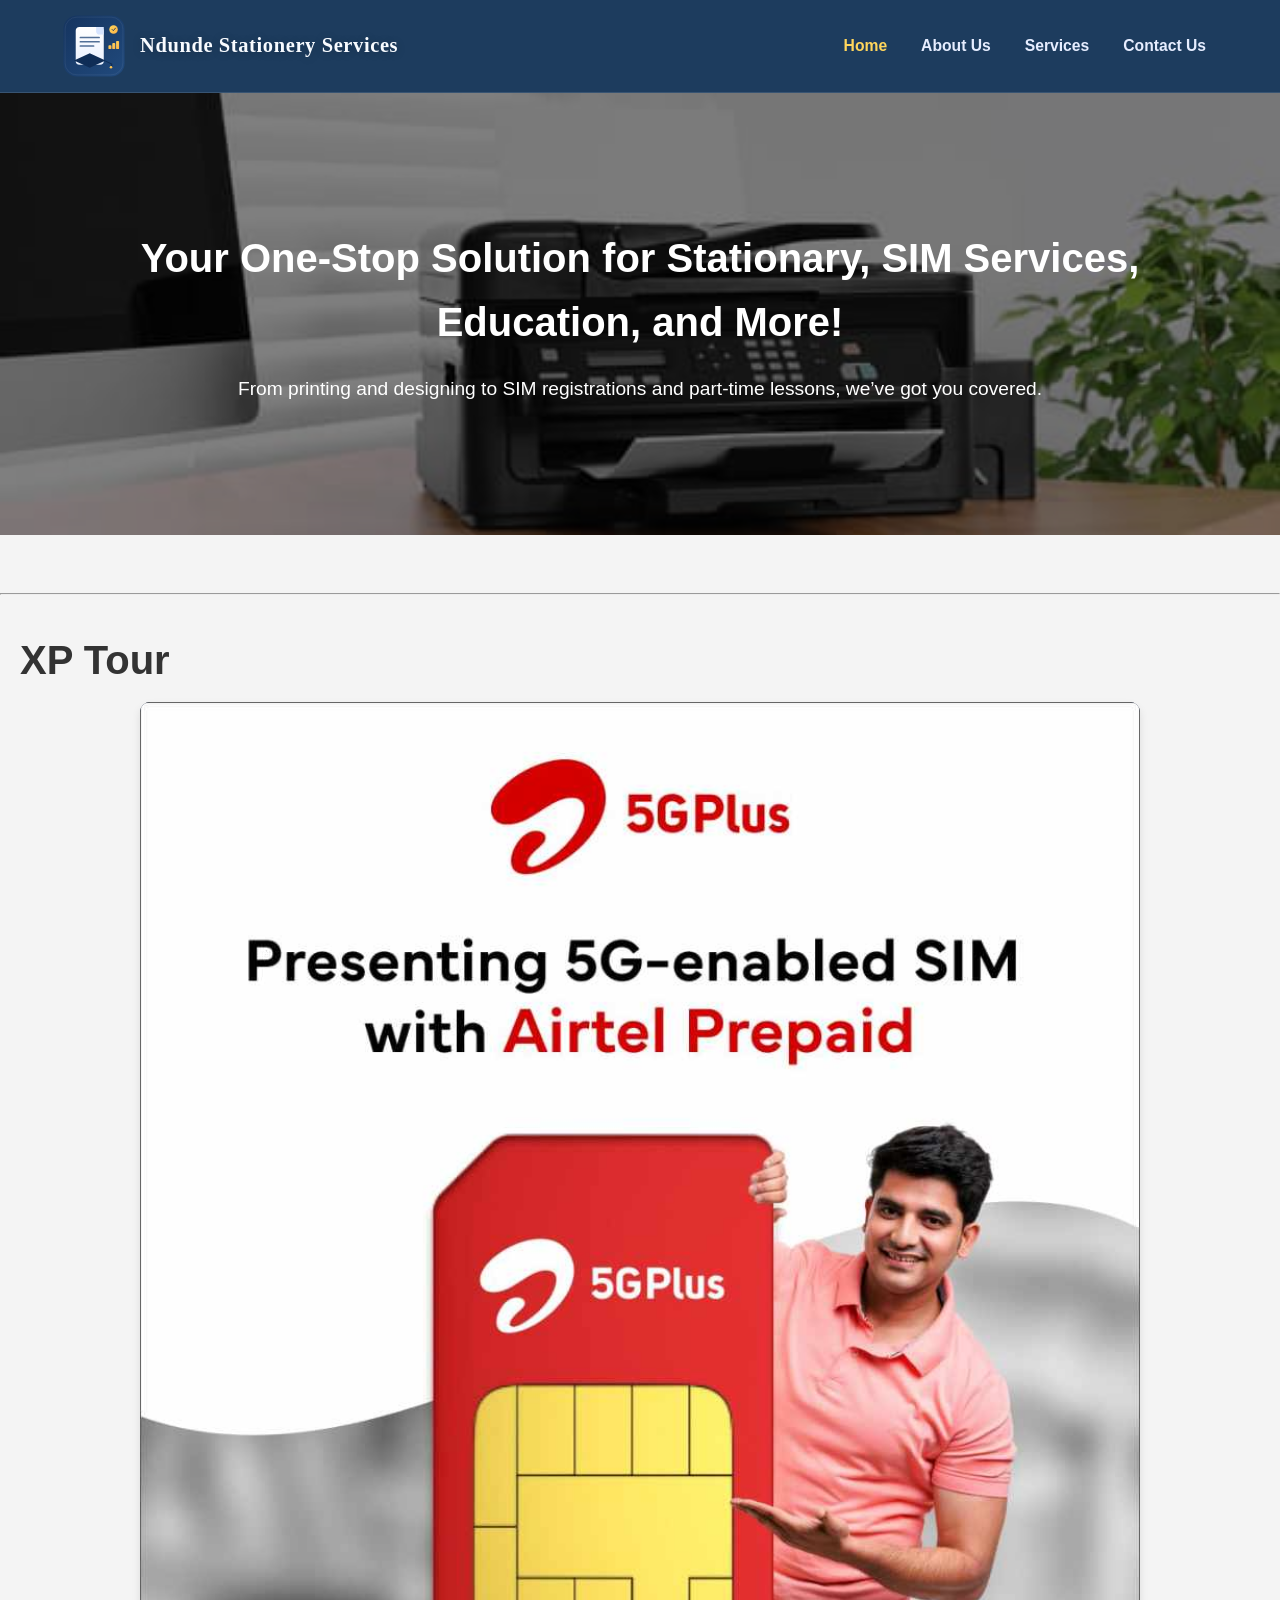
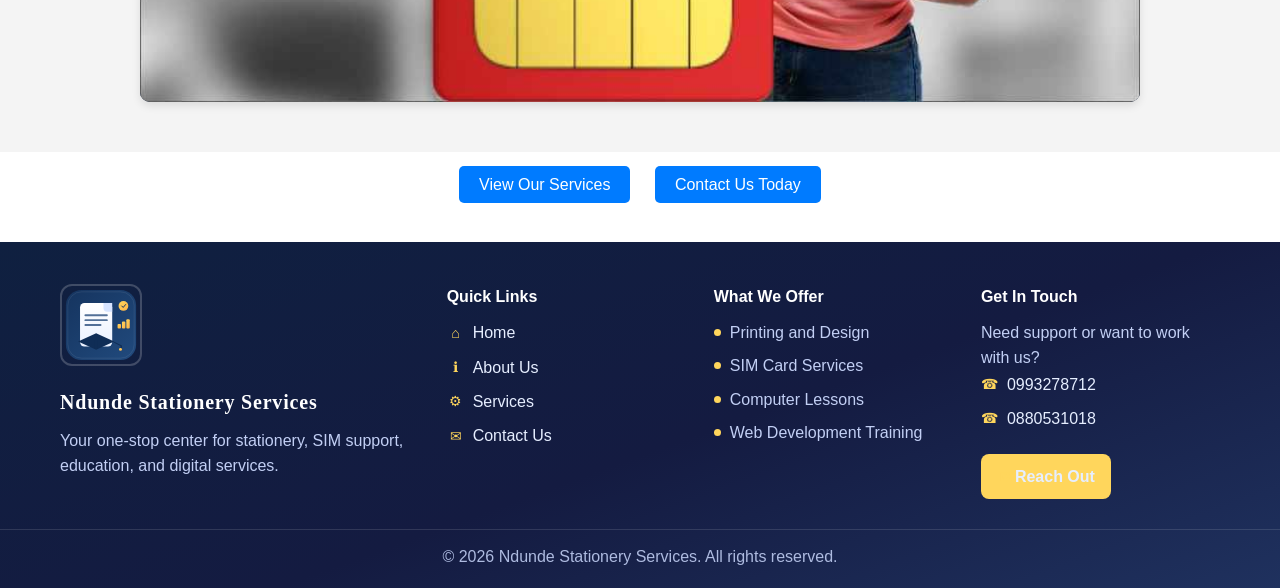
<file: index.html>
<!DOCTYPE html>
<html lang="en">

<head>
  <meta charset="UTF-8">
  <meta name="viewport" content="width=device-width, initial-scale=1.0">
  <meta http-equiv="Content-Security-Policy" content="default-src 'self'; img-src 'self' data: https:; style-src 'self' 'unsafe-inline' https://fonts.googleapis.com; font-src 'self' data: https://fonts.gstatic.com; script-src 'self'; connect-src 'self' https://formsubmit.co; form-action https://formsubmit.co; base-uri 'self'; object-src 'none'; upgrade-insecure-requests">
  <meta name="referrer" content="strict-origin-when-cross-origin">
  <meta http-equiv="Permissions-Policy" content="geolocation=(), camera=(), microphone=()">
  <title>Home - Ndunde Stationery Services</title>
  <link rel="stylesheet" href="styles/style.css">
</head>

<body>
  <header>
    <div class="header-inner">
      <a href="index.html" class="brand">
        <img src="images/jupecik-logo.svg" alt="Ndunde Stationery Services logo" class="jupecik">
        <span class="brand-name">Ndunde Stationery Services</span>
      </a>
      <button class="nav-toggle" type="button" aria-expanded="false" aria-controls="site-nav" aria-label="Toggle navigation">
        <span></span>
        <span></span>
        <span></span>
      </button>
      <nav class="site-nav" id="site-nav">
        <ul>
          <li><a href="index.html" class="active">Home</a></li>
          <li><a href="about.html">About Us</a></li>
          <li><a href="services.html">Services</a></li>
          <li><a href="contact.html">Contact Us</a></li>
        </ul>
      </nav>
    </div>
  </header>

  <section class="hero">
    <div class="container" style="display: block; width: 90%;">
      <h2>Your One-Stop Solution for Stationary, SIM Services, Education, and More!</h2>
      <p>From printing and designing to SIM registrations and part-time lessons, we’ve got you covered.</p>

    </div>
  </section>

  <section class="image-slider">
    <hr>
    <h2>XP Tour</h2>
    <div class="slider-container">
      <div class="slider">
        <img src="images/airtelsim.jpg" alt="Image 1 Description" class="slide active">
        <img src="images/class.jpg" alt="Image 2 Description" class="slide">
        <img src="images/printer.jpg" alt="Image 3 Description" class="slide">
        <img src="images/webdev.jpg" alt="Image 4 Description" class="slide">
        <img src="images/branch.jpg" alt="Image 5 Description" class="slide">
        <img src="images/security.jpg" alt="Image 6 Description" class="slide">
        <!-- Add more images as needed -->
      </div>
    </div>
  </section>
  <section class="calltoAction">
    <div class="come">
      <a href="services.html" class="btn">View Our Services</a>
      <a href="contact.html" class="btn">Contact Us Today</a>
    </div>
  </section>

  <footer class="site-footer">
    <div class="footer-shell">
      <div class="footer-brand">
        <img src="images/jupecik-logo.svg" alt="Ndunde Stationery Services logo" class="footer-logo">
        <h3>Ndunde Stationery Services</h3>
        <p>Your one-stop center for stationery, SIM support, education, and digital services.</p>
      </div>

      <div class="footer-column footer-links">
        <h4>Quick Links</h4>
        <ul>
          <li><a href="index.html"><span class="footer-item-icon" aria-hidden="true">&#8962;</span>Home</a></li>
          <li><a href="about.html"><span class="footer-item-icon" aria-hidden="true">&#8505;</span>About Us</a></li>
          <li><a href="services.html"><span class="footer-item-icon" aria-hidden="true">&#9881;</span>Services</a></li>
          <li><a href="contact.html"><span class="footer-item-icon" aria-hidden="true">&#9993;</span>Contact Us</a></li>
        </ul>
      </div>

      <div class="footer-column footer-services">
        <h4>What We Offer</h4>
        <ul>
          <li>Printing and Design</li>
          <li>SIM Card Services</li>
          <li>Computer Lessons</li>
          <li>Web Development Training</li>
        </ul>
      </div>

      <div class="footer-column footer-contact">
        <h4>Get In Touch</h4>
        <p>Need support or want to work with us?</p>
        <ul class="footer-contact-list">
          <li><a href="tel:0993278712"><span class="footer-item-icon" aria-hidden="true">&#9742;</span>0993278712</a></li>
          <li><a href="tel:0880531018"><span class="footer-item-icon" aria-hidden="true">&#9742;</span>0880531018</a></li>
        </ul>
        <a href="contact.html" class="footer-cta"><span class="footer-item-icon" aria-hidden="true">&#9993;</span>Reach Out</a>
      </div>
    </div>

    <div class="footer-bottom">
      <p>&copy; 2026 Ndunde Stationery Services. All rights reserved.</p>
    </div>
  </footer>
  <script src="nav.js"></script>
  <script src="script.js"></script>
</body>

</html>
</file>
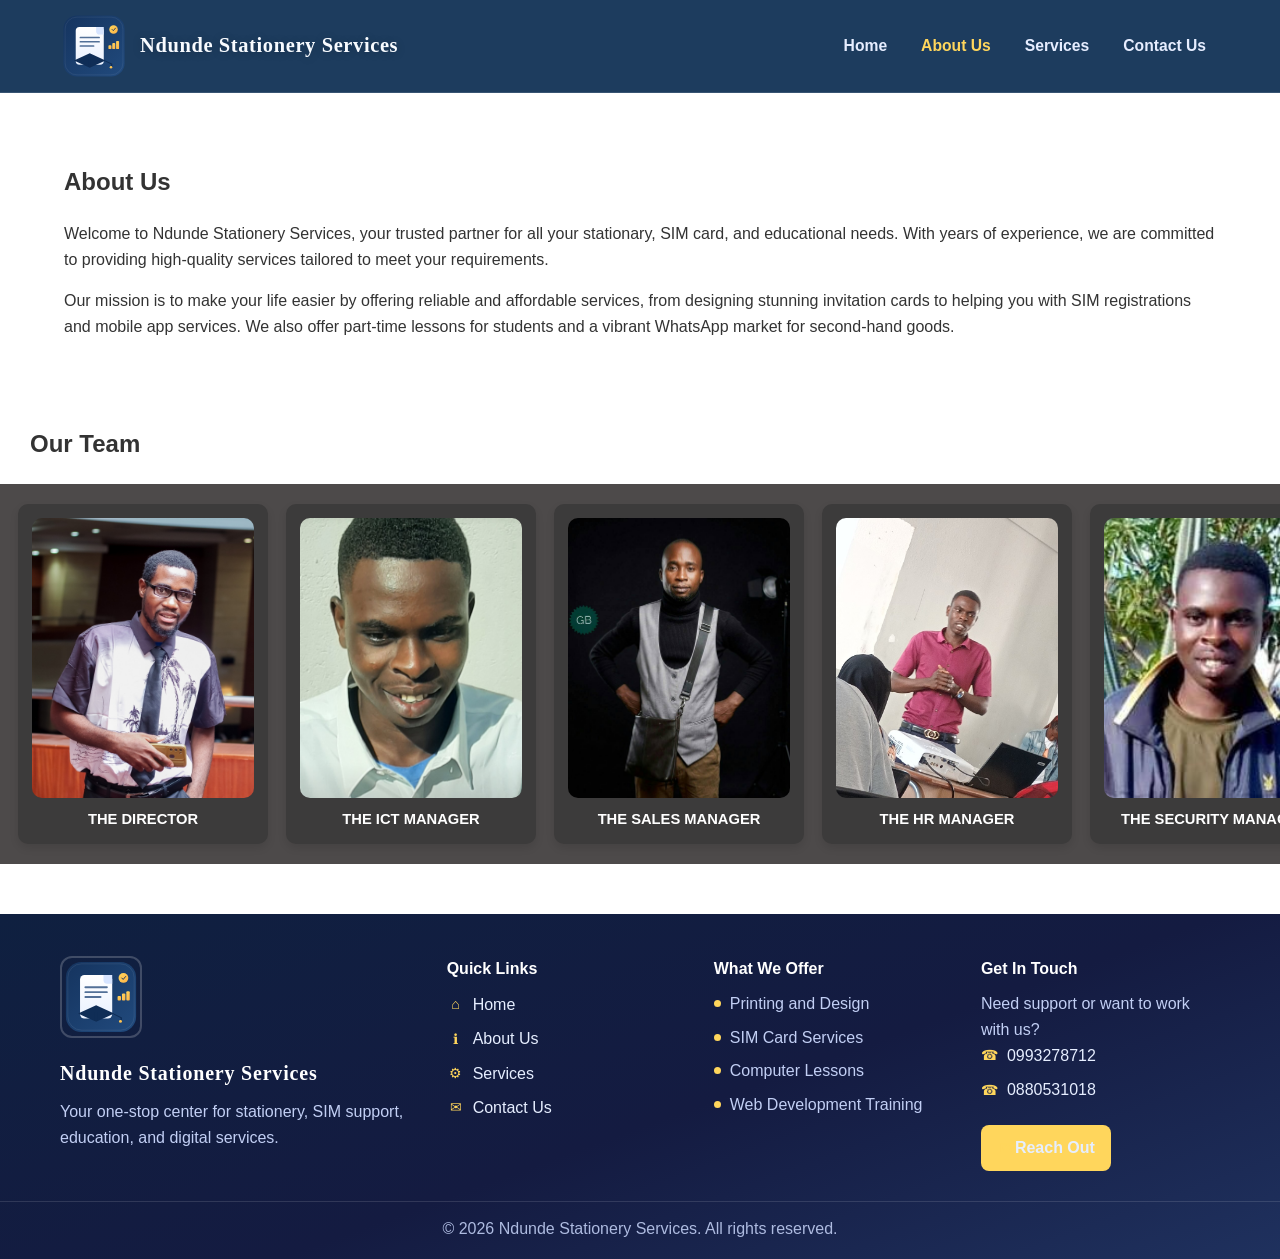
<file: about.html>
<!DOCTYPE html>
<html lang="en">

<head>
  <meta charset="UTF-8">
  <meta name="viewport" content="width=device-width, initial-scale=1.0">
  <meta http-equiv="Content-Security-Policy" content="default-src 'self'; img-src 'self' data: https:; style-src 'self' 'unsafe-inline' https://fonts.googleapis.com; font-src 'self' data: https://fonts.gstatic.com; script-src 'self'; connect-src 'self' https://formsubmit.co; form-action https://formsubmit.co; base-uri 'self'; object-src 'none'; upgrade-insecure-requests">
  <meta name="referrer" content="strict-origin-when-cross-origin">
  <meta http-equiv="Permissions-Policy" content="geolocation=(), camera=(), microphone=()">
  <title>About Us - Ndunde Stationery Services</title>
  <link rel="stylesheet" href="styles/style.css">
</head>

<body>
  <header>
    <div class="header-inner">
      <a href="index.html" class="brand">
        <img src="images/jupecik-logo.svg" alt="Ndunde Stationery Services logo" class="jupecik">
        <span class="brand-name">Ndunde Stationery Services</span>
      </a>
      <button class="nav-toggle" type="button" aria-expanded="false" aria-controls="site-nav" aria-label="Toggle navigation">
        <span></span>
        <span></span>
        <span></span>
      </button>
      <nav class="site-nav" id="site-nav">
        <ul>
          <li><a href="index.html">Home</a></li>
          <li><a href="about.html" class="active">About Us</a></li>
          <li><a href="services.html">Services</a></li>
          <li><a href="contact.html">Contact Us</a></li>
        </ul>
      </nav>
    </div>
  </header>

  <section class="about">
    <div class="container1">
      <h2>About Us</h2>
      <p>Welcome to Ndunde Stationery Services, your trusted partner for all your stationary, SIM card, and educational needs. With years
        of experience, we are committed to providing high-quality services tailored to meet your requirements.</p>
      <p>Our mission is to make your life easier by offering reliable and affordable services, from designing stunning
        invitation cards to helping you with SIM registrations and mobile app services. We also offer part-time lessons
        for students and a vibrant WhatsApp market for second-hand goods.</p>
    </div>
  </section>

  <h2 id="header">Our Team</h2>
  <div class="management">
    <div class="card-slider">
      <div class="management-container">
        <img src="images/Matick.jpeg" alt="The manager">
        <label>THE DIRECTOR</label>
      </div>
      <div class="management-container">
        <img src="images/founder.png" alt="The manager">
        <label>THE ICT MANAGER</label>
      </div>
      <div class="management-container">
        <img src="images/steve.jpg" alt="The manager">
        <label>THE SALES MANAGER</label>
      </div>
      <div class="management-container">
        <img src="images/ICT manager.jpg" alt="The manager">
        <label>THE HR MANAGER</label>
      </div>
      <div class="management-container">
        <img src="images/pec.jpg" alt="The manager">
        <label>THE SECURITY MANAGER</label>
      </div>
    </div>
  </div>
  </section>

  <footer class="site-footer">
    <div class="footer-shell">
      <div class="footer-brand">
        <img src="images/jupecik-logo.svg" alt="Ndunde Stationery Services logo" class="footer-logo">
        <h3>Ndunde Stationery Services</h3>
        <p>Your one-stop center for stationery, SIM support, education, and digital services.</p>
      </div>

      <div class="footer-column footer-links">
        <h4>Quick Links</h4>
        <ul>
          <li><a href="index.html"><span class="footer-item-icon" aria-hidden="true">&#8962;</span>Home</a></li>
          <li><a href="about.html"><span class="footer-item-icon" aria-hidden="true">&#8505;</span>About Us</a></li>
          <li><a href="services.html"><span class="footer-item-icon" aria-hidden="true">&#9881;</span>Services</a></li>
          <li><a href="contact.html"><span class="footer-item-icon" aria-hidden="true">&#9993;</span>Contact Us</a></li>
        </ul>
      </div>

      <div class="footer-column footer-services">
        <h4>What We Offer</h4>
        <ul>
          <li>Printing and Design</li>
          <li>SIM Card Services</li>
          <li>Computer Lessons</li>
          <li>Web Development Training</li>
        </ul>
      </div>

      <div class="footer-column footer-contact">
        <h4>Get In Touch</h4>
        <p>Need support or want to work with us?</p>
        <ul class="footer-contact-list">
          <li><a href="tel:0993278712"><span class="footer-item-icon" aria-hidden="true">&#9742;</span>0993278712</a></li>
          <li><a href="tel:0880531018"><span class="footer-item-icon" aria-hidden="true">&#9742;</span>0880531018</a></li>
        </ul>
        <a href="contact.html" class="footer-cta"><span class="footer-item-icon" aria-hidden="true">&#9993;</span>Reach Out</a>
      </div>
    </div>

    <div class="footer-bottom">
      <p>&copy; 2026 Ndunde Stationery Services. All rights reserved.</p>
    </div>
  </footer>
  <script src="nav.js"></script>
  <script src="about.js"></script>
</body>

</html>
</file>
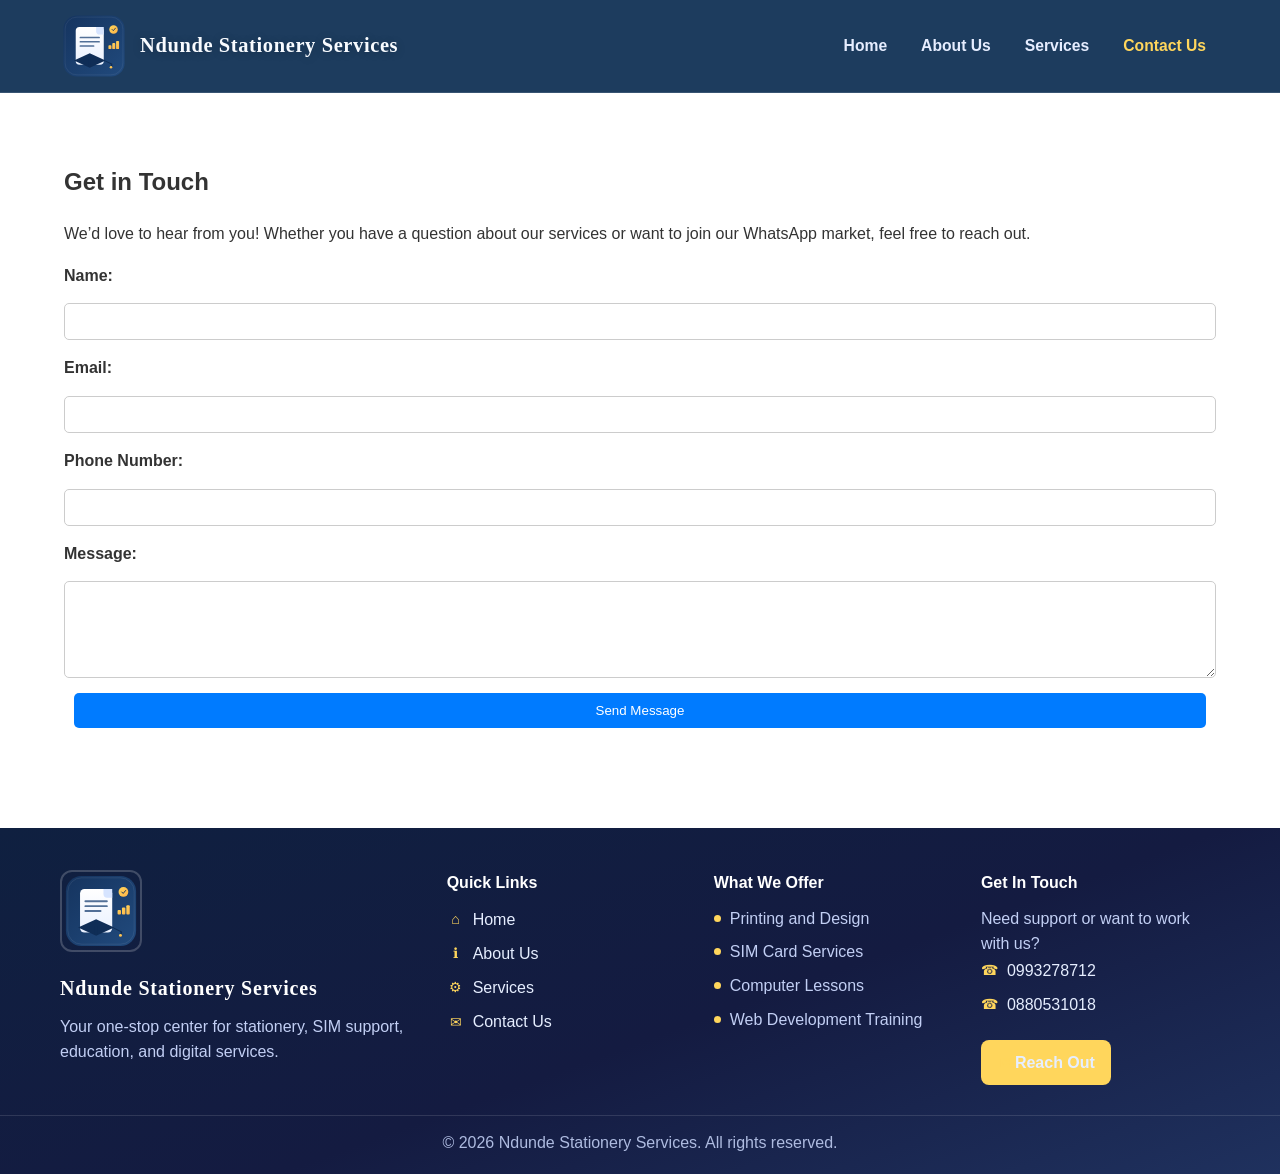
<file: contact.html>
<!DOCTYPE html>
<html lang="en">
<head>
  <meta charset="UTF-8">
  <meta name="viewport" content="width=device-width, initial-scale=1.0">
  <meta http-equiv="Content-Security-Policy" content="default-src 'self'; img-src 'self' data: https:; style-src 'self' 'unsafe-inline' https://fonts.googleapis.com; font-src 'self' data: https://fonts.gstatic.com; script-src 'self'; connect-src 'self' https://formsubmit.co; form-action https://formsubmit.co; base-uri 'self'; object-src 'none'; upgrade-insecure-requests">
  <meta name="referrer" content="strict-origin-when-cross-origin">
  <meta http-equiv="Permissions-Policy" content="geolocation=(), camera=(), microphone=()">
  <title>Contact Us - Ndunde Stationery Services</title>
  <link rel="stylesheet" href="styles/style.css">
</head>
<body>
  <header>
    <div class="header-inner">
      <a href="index.html" class="brand">
        <img src="images/jupecik-logo.svg" alt="Ndunde Stationery Services logo" class="jupecik">
        <span class="brand-name">Ndunde Stationery Services</span>
      </a>
      <button class="nav-toggle" type="button" aria-expanded="false" aria-controls="site-nav" aria-label="Toggle navigation">
        <span></span>
        <span></span>
        <span></span>
      </button>
      <nav class="site-nav" id="site-nav">
        <ul>
          <li><a href="index.html">Home</a></li>
          <li><a href="about.html">About Us</a></li>
          <li><a href="services.html">Services</a></li>
          <li><a href="contact.html" class="active">Contact Us</a></li>
        </ul>
      </nav>
    </div>
  </header>

  <section class="contact">
    <div class="container1">
      <h2>Get in Touch</h2>
      <p>We’d love to hear from you! Whether you have a question about our services or want to join our WhatsApp market, feel free to reach out.</p>
      <form id="contact-form" action="https://formsubmit.co/juliuspex5@gmail.com" method="post">
        <input type="hidden" name="_subject" value="New Contact Message - Ndunde Stationery Services">
        <input type="hidden" name="_captcha" value="false">
        <input type="hidden" name="_template" value="table">
        <input type="hidden" name="_next" value="https://jupe156.github.io/Ndunde-stationery-services/thank-you.html">
        <input type="text" name="_honey" style="display:none">
        <label for="name">Name:</label>
        <input type="text" id="name" name="name" autocomplete="name" minlength="2" maxlength="60" required>
        <label for="email">Email:</label>
        <input type="email" id="email" name="email" autocomplete="email" maxlength="120" required>
        <label for="phone">Phone Number:</label>
        <input type="tel" id="phone" name="phone" autocomplete="tel" pattern="[0-9+\-\s]{8,20}" maxlength="20" required>
        <label for="message">Message:</label>
        <textarea id="message" name="message" rows="5" minlength="10" maxlength="1200" required></textarea>
        <button type="submit" class="btn">Send Message</button>
      </form>
    </div>
  </section>

  <footer class="site-footer">
    <div class="footer-shell">
      <div class="footer-brand">
        <img src="images/jupecik-logo.svg" alt="Ndunde Stationery Services logo" class="footer-logo">
        <h3>Ndunde Stationery Services</h3>
        <p>Your one-stop center for stationery, SIM support, education, and digital services.</p>
      </div>

      <div class="footer-column footer-links">
        <h4>Quick Links</h4>
        <ul>
          <li><a href="index.html"><span class="footer-item-icon" aria-hidden="true">&#8962;</span>Home</a></li>
          <li><a href="about.html"><span class="footer-item-icon" aria-hidden="true">&#8505;</span>About Us</a></li>
          <li><a href="services.html"><span class="footer-item-icon" aria-hidden="true">&#9881;</span>Services</a></li>
          <li><a href="contact.html"><span class="footer-item-icon" aria-hidden="true">&#9993;</span>Contact Us</a></li>
        </ul>
      </div>

      <div class="footer-column footer-services">
        <h4>What We Offer</h4>
        <ul>
          <li>Printing and Design</li>
          <li>SIM Card Services</li>
          <li>Computer Lessons</li>
          <li>Web Development Training</li>
        </ul>
      </div>

      <div class="footer-column footer-contact">
        <h4>Get In Touch</h4>
        <p>Need support or want to work with us?</p>
        <ul class="footer-contact-list">
          <li><a href="tel:0993278712"><span class="footer-item-icon" aria-hidden="true">&#9742;</span>0993278712</a></li>
          <li><a href="tel:0880531018"><span class="footer-item-icon" aria-hidden="true">&#9742;</span>0880531018</a></li>
        </ul>
        <a href="contact.html" class="footer-cta"><span class="footer-item-icon" aria-hidden="true">&#9993;</span>Reach Out</a>
      </div>
    </div>

    <div class="footer-bottom">
      <p>&copy; 2026 Ndunde Stationery Services. All rights reserved.</p>
    </div>
  </footer>
  <script src="nav.js"></script>
  <script src="contact.js"></script>
</body>
</html>
</file>
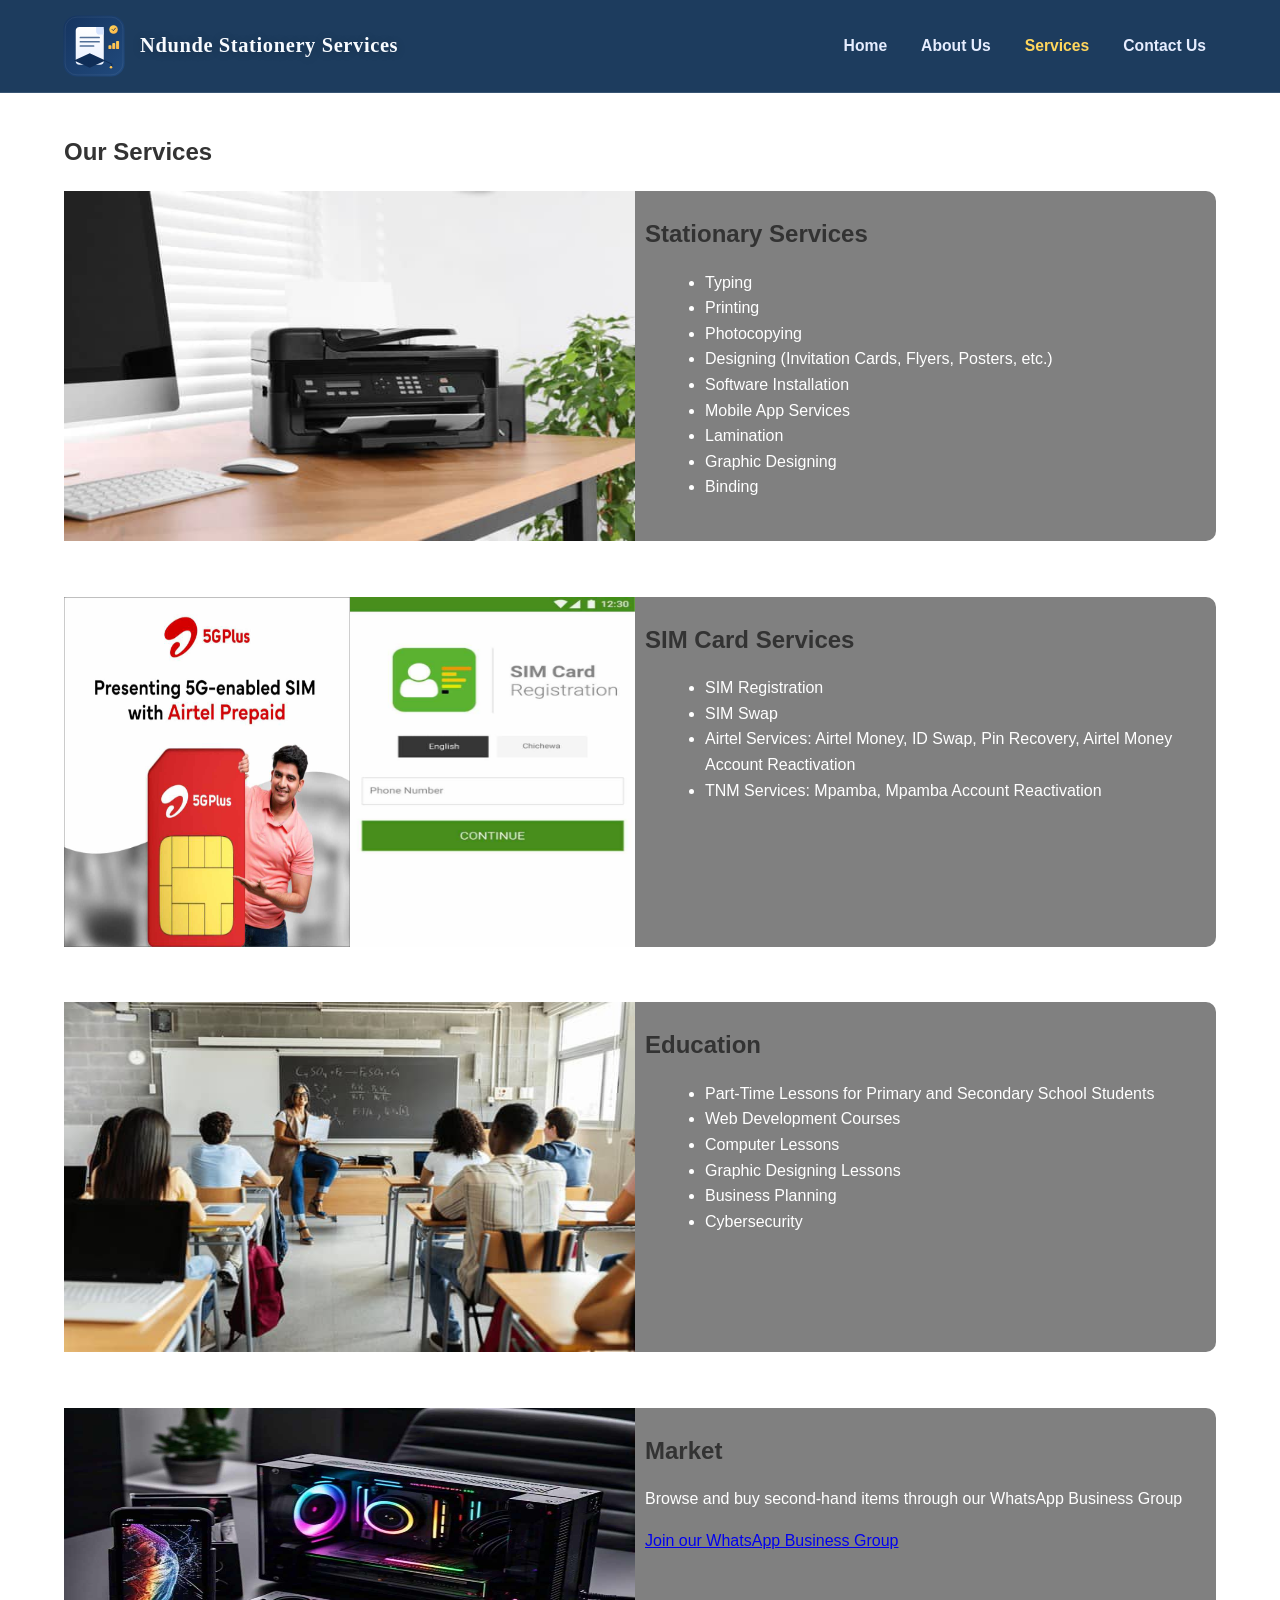
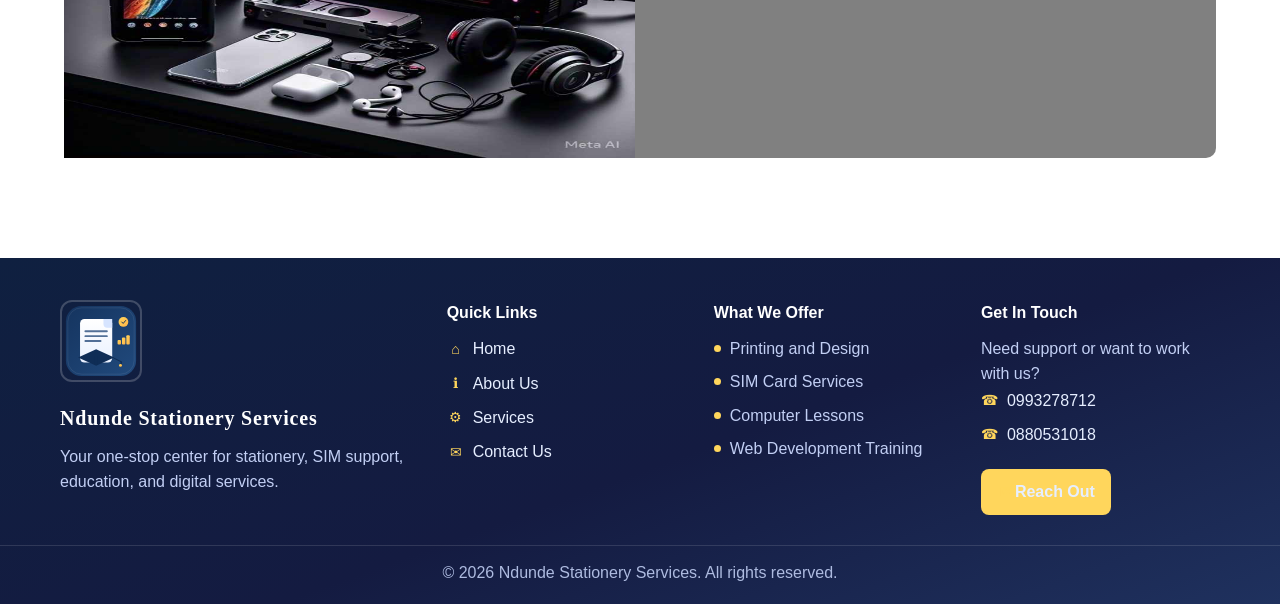
<file: services.html>
<!DOCTYPE html>
<html lang="en">
<head>
  <meta charset="UTF-8">
  <meta name="viewport" content="width=device-width, initial-scale=1.0">
  <meta http-equiv="Content-Security-Policy" content="default-src 'self'; img-src 'self' data: https:; style-src 'self' 'unsafe-inline' https://fonts.googleapis.com; font-src 'self' data: https://fonts.gstatic.com; script-src 'self'; connect-src 'self' https://formsubmit.co; form-action https://formsubmit.co; base-uri 'self'; object-src 'none'; upgrade-insecure-requests">
  <meta name="referrer" content="strict-origin-when-cross-origin">
  <meta http-equiv="Permissions-Policy" content="geolocation=(), camera=(), microphone=()">
  <title>Services - Ndunde Stationery Services</title>
  <link rel="stylesheet" href="styles/style.css">
</head>
<body>
  <header>
    <div class="header-inner">
      <a href="index.html" class="brand">
        <img src="images/jupecik-logo.svg" alt="Ndunde Stationery Services logo" class="jupecik">
        <span class="brand-name">Ndunde Stationery Services</span>
      </a>
      <button class="nav-toggle" type="button" aria-expanded="false" aria-controls="site-nav" aria-label="Toggle navigation">
        <span></span>
        <span></span>
        <span></span>
      </button>
      <nav class="site-nav" id="site-nav">
        <ul>
          <li><a href="index.html">Home</a></li>
          <li><a href="about.html">About Us</a></li>
          <li><a href="services.html" class="active">Services</a></li>
          <li><a href="contact.html">Contact Us</a></li>
        </ul>
      </nav>
    </div>
  </header>

  <section class="services">
    <div class="container1">
      <h2>Our Services</h2>
      <div class="service-item">
        <div class="stationery">
          <img src="images/stationary.jpg" alt="">
        </div>
        <div class="st-services">
        <h3>Stationary Services</h3>
        <ul>
          <li>Typing</li>
          <li>Printing</li>
          <li>Photocopying</li>
          <li>Designing (Invitation Cards, Flyers, Posters, etc.)</li>
          <li>Software Installation</li>
          <li>Mobile App Services</li>
          <li>Lamination</li>
          <li>Graphic Designing</li>
          <li>Binding</li>
        </ul>
      </div>
      </div>
      <br>
      <div class="service-item">
        <div class="sim">
          <img src="images/airtelsim.jpg" alt="">
          <img src="images/simreg.jpg" alt="">
        </div>
        <div class="sim-services">
        <h3>SIM Card Services</h3>
        <ul>
          <li>SIM Registration</li>
          <li>SIM Swap</li>
          <li>Airtel Services: Airtel Money, ID Swap, Pin Recovery, Airtel Money Account Reactivation</li>
          <li>TNM Services: Mpamba, Mpamba Account Reactivation</li>
        </ul>
      </div>
      </div>
      <br>
      <div class="service-item">
        <div class="edu">
          <img src="images/class.jpg" alt="">
        </div>
        <div class="edu-services">
        <h3>Education</h3>
        <ul>
          <li>Part-Time Lessons for Primary and Secondary School Students</li>
          <li>Web Development Courses</li>
          <li>Computer Lessons</li>
          <li>Graphic Designing Lessons</li>
          <li>Business Planning</li>
          <li>Cybersecurity</li>
        </ul>
      </div>
      </div>
      <br>
      <div class="service-item">
        <div class="market">
          <img src="images/market.jpg" alt="">
        </div>
        <div class="market-services">
        <h3>Market</h3>
        <p>Browse and buy second-hand items through our WhatsApp Business Group</p>
        <p><a href="https://chat.whatsapp.com/Kxt9l037V3jHIeaIHOF5JB" target="_blank" rel="noopener noreferrer">Join our WhatsApp Business Group</a></p>
      </div>
      </div>
    </div>
  </section>

  <footer class="site-footer">
    <div class="footer-shell">
      <div class="footer-brand">
        <img src="images/jupecik-logo.svg" alt="Ndunde Stationery Services logo" class="footer-logo">
        <h3>Ndunde Stationery Services</h3>
        <p>Your one-stop center for stationery, SIM support, education, and digital services.</p>
      </div>

      <div class="footer-column footer-links">
        <h4>Quick Links</h4>
        <ul>
          <li><a href="index.html"><span class="footer-item-icon" aria-hidden="true">&#8962;</span>Home</a></li>
          <li><a href="about.html"><span class="footer-item-icon" aria-hidden="true">&#8505;</span>About Us</a></li>
          <li><a href="services.html"><span class="footer-item-icon" aria-hidden="true">&#9881;</span>Services</a></li>
          <li><a href="contact.html"><span class="footer-item-icon" aria-hidden="true">&#9993;</span>Contact Us</a></li>
        </ul>
      </div>

      <div class="footer-column footer-services">
        <h4>What We Offer</h4>
        <ul>
          <li>Printing and Design</li>
          <li>SIM Card Services</li>
          <li>Computer Lessons</li>
          <li>Web Development Training</li>
        </ul>
      </div>

      <div class="footer-column footer-contact">
        <h4>Get In Touch</h4>
        <p>Need support or want to work with us?</p>
        <ul class="footer-contact-list">
          <li><a href="tel:0993278712"><span class="footer-item-icon" aria-hidden="true">&#9742;</span>0993278712</a></li>
          <li><a href="tel:0880531018"><span class="footer-item-icon" aria-hidden="true">&#9742;</span>0880531018</a></li>
        </ul>
        <a href="contact.html" class="footer-cta"><span class="footer-item-icon" aria-hidden="true">&#9993;</span>Reach Out</a>
      </div>
    </div>

    <div class="footer-bottom">
      <p>&copy; 2026 Ndunde Stationery Services. All rights reserved.</p>
    </div>
  </footer>
  <script src="nav.js"></script>
</body>
</html>
</file>
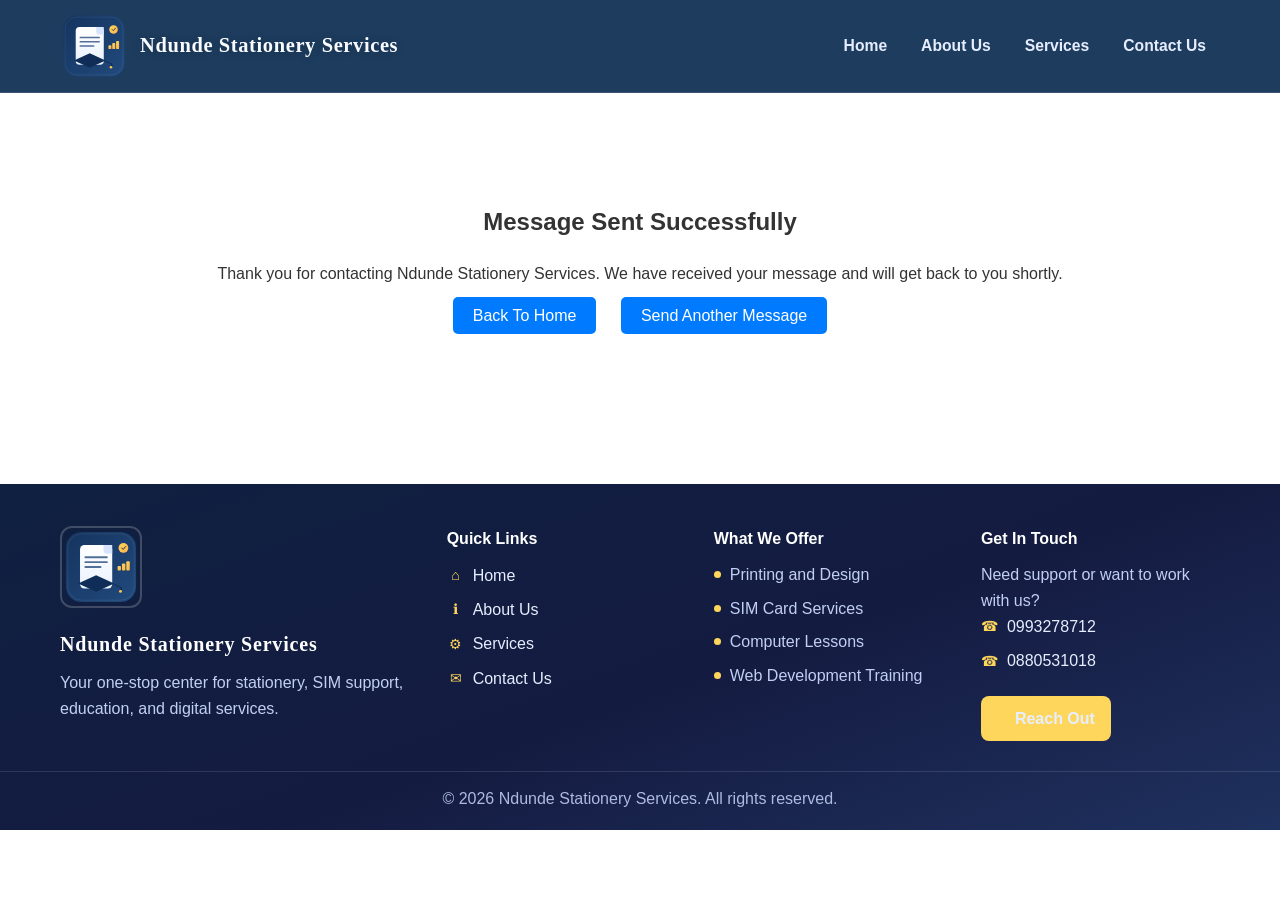
<file: thank-you.html>
<!DOCTYPE html>
<html lang="en">
<head>
  <meta charset="UTF-8">
  <meta name="viewport" content="width=device-width, initial-scale=1.0">
  <meta http-equiv="Content-Security-Policy" content="default-src 'self'; img-src 'self' data: https:; style-src 'self' 'unsafe-inline' https://fonts.googleapis.com; font-src 'self' data: https://fonts.gstatic.com; script-src 'self'; connect-src 'self' https://formsubmit.co; form-action https://formsubmit.co; base-uri 'self'; object-src 'none'; upgrade-insecure-requests">
  <meta name="referrer" content="strict-origin-when-cross-origin">
  <meta http-equiv="Permissions-Policy" content="geolocation=(), camera=(), microphone=()">
  <title>Thank You - Ndunde Stationery Services</title>
  <link rel="stylesheet" href="styles/style.css">
</head>
<body>
  <header>
    <div class="header-inner">
      <a href="index.html" class="brand">
        <img src="images/jupecik-logo.svg" alt="Ndunde Stationery Services logo" class="jupecik">
        <span class="brand-name">Ndunde Stationery Services</span>
      </a>
      <button class="nav-toggle" type="button" aria-expanded="false" aria-controls="site-nav" aria-label="Toggle navigation">
        <span></span>
        <span></span>
        <span></span>
      </button>
      <nav class="site-nav" id="site-nav">
        <ul>
          <li><a href="index.html">Home</a></li>
          <li><a href="about.html">About Us</a></li>
          <li><a href="services.html">Services</a></li>
          <li><a href="contact.html">Contact Us</a></li>
        </ul>
      </nav>
    </div>
  </header>

  <section class="contact">
    <div class="container1" style="text-align:center; padding: 40px 0;">
      <h2>Message Sent Successfully</h2>
      <p>Thank you for contacting Ndunde Stationery Services. We have received your message and will get back to you shortly.</p>
      <p>
        <a href="index.html" class="btn">Back To Home</a>
        <a href="contact.html" class="btn">Send Another Message</a>
      </p>
    </div>
  </section>

  <footer class="site-footer">
    <div class="footer-shell">
      <div class="footer-brand">
        <img src="images/jupecik-logo.svg" alt="Ndunde Stationery Services logo" class="footer-logo">
        <h3>Ndunde Stationery Services</h3>
        <p>Your one-stop center for stationery, SIM support, education, and digital services.</p>
      </div>

      <div class="footer-column footer-links">
        <h4>Quick Links</h4>
        <ul>
          <li><a href="index.html"><span class="footer-item-icon" aria-hidden="true">&#8962;</span>Home</a></li>
          <li><a href="about.html"><span class="footer-item-icon" aria-hidden="true">&#8505;</span>About Us</a></li>
          <li><a href="services.html"><span class="footer-item-icon" aria-hidden="true">&#9881;</span>Services</a></li>
          <li><a href="contact.html"><span class="footer-item-icon" aria-hidden="true">&#9993;</span>Contact Us</a></li>
        </ul>
      </div>

      <div class="footer-column footer-services">
        <h4>What We Offer</h4>
        <ul>
          <li>Printing and Design</li>
          <li>SIM Card Services</li>
          <li>Computer Lessons</li>
          <li>Web Development Training</li>
        </ul>
      </div>

      <div class="footer-column footer-contact">
        <h4>Get In Touch</h4>
        <p>Need support or want to work with us?</p>
        <ul class="footer-contact-list">
          <li><a href="tel:0993278712"><span class="footer-item-icon" aria-hidden="true">&#9742;</span>0993278712</a></li>
          <li><a href="tel:0880531018"><span class="footer-item-icon" aria-hidden="true">&#9742;</span>0880531018</a></li>
        </ul>
        <a href="contact.html" class="footer-cta"><span class="footer-item-icon" aria-hidden="true">&#9993;</span>Reach Out</a>
      </div>
    </div>

    <div class="footer-bottom">
      <p>&copy; 2026 Ndunde Stationery Services. All rights reserved.</p>
    </div>
  </footer>

  <script src="nav.js"></script>
</body>
</html>
</file>
<file: styles/style.css>
@import url('https://fonts.googleapis.com/css2?family=Manrope:wght@400;600;700&family=Playfair+Display:wght@600;700&family=Poppins:wght@500;600;700&display=swap');

/* General Styles */
body {
    font-family: 'Manrope', 'Segoe UI', Tahoma, sans-serif;
    margin: 0;
    padding: 0;
    line-height: 1.6;
    color: #333;
    overflow-x: hidden;
}

h1,
h2,
h3,
h4,
h5,
h6 {
    font-family: 'Poppins', 'Segoe UI', sans-serif;
}

*,
*::before,
*::after {
    box-sizing: border-box;
}

img {
    max-width: 100%;
}

.container {
    width: 100%;
    max-width: 1200px;
    margin: 0 auto;
    display: flex;
    padding-left: 0;
    padding-right: 0;
    justify-content: space-between;
    align-items: center;
}

.brand-name {
    color: #f8fbff;
    font-family: 'Playfair Display', Georgia, serif;
    font-weight: 700;
    font-size: 1.28rem;
    letter-spacing: 0.03em;
    line-height: 1.15;
    max-width: 360px;
    text-shadow: 0 1px 10px rgba(0, 0, 0, 0.22);
}

@media (max-width:1200px) {}

.container1 {
    width: 90%;
    max-width: 1200px;
    margin: 0 auto;

}

.container2 {
    width: 90%;
    max-width: 1200px;
    margin: 0 auto;
    color: #fff;

}

header {
    background: #1d3c5e;
    color: #fff;
    border-bottom: 1px solid rgba(255, 255, 255, 0.12);
}

.header-inner {
    width: 100%;
    max-width: 1200px;
    margin: 0 auto;
    padding: 12px 20px;
    display: flex;
    align-items: center;
    justify-content: space-between;
    gap: 20px;
}

.brand {
    display: inline-flex;
    align-items: center;
    gap: 12px;
    text-decoration: none;
}

.jupecik {
    height: 68px;
    width: 68px;
    object-fit: cover;
    border-radius: 12px;
}

.site-nav ul {
    list-style: none;
    margin: 0;
    padding: 0;
    display: flex;
    align-items: center;
    gap: 6px;
}

.site-nav a {
    color: #e6edff;
    text-decoration: none;
    font-weight: 600;
    font-size: 0.98rem;
    padding: 10px 14px;
    border-radius: 999px;
    transition: background-color 0.25s ease, color 0.25s ease;
}

.site-nav a:hover {
    background: rgba(255, 255, 255, 0.16);
    color: #ffffff;
}

.site-nav a.active {
    background: transparent;
    color: #ffd65c;
    font-weight: 700;
}

.nav-toggle {
    display: none;
    width: 42px;
    height: 42px;
    border: 0;
    border-radius: 10px;
    background: rgba(255, 255, 255, 0.12);
    padding: 9px 8px;
    cursor: pointer;
}

.nav-toggle span {
    display: block;
    width: 100%;
    height: 2px;
    background: #fff;
    margin: 5px 0;
    border-radius: 999px;
}

.hero {
    background: url('../images/stationary.jpg') no-repeat center center/cover;
    color: #fff;
    padding: 100px 0;
    text-align: center;
    position: relative;
}

.hero::before {
    content: '';
    position: absolute;
    top: 0;
    left: 0;
    right: 0;
    bottom: 0;
    background: rgba(0, 0, 0, 0.5);
    /* Dark overlay */
    z-index: 1;
}

.hero .container {
    position: relative;
    z-index: 2;
}

.fcontainer ul {
    list-style: none;
    padding: 0;
    margin: 0;
}

.fcontainer ul li a {
    color: #fff;
    text-decoration: none;
    font-weight: bold;
    font-size: 1rem;
}

.fcontainer ul li a:hover {
    color: rgb(243, 243, 71);
    /*text-decoration: underline;*/
    /* Add hover effect */
}

/* Image Slider Styles */
.image-slider {
    padding: 50px 0;
    background: #f4f4f4;
    /* Light background for the slider section */
}

.image-slider h2 {
    font-size: 2.5rem;
    margin-bottom: 10px;
    padding-left: 20px;
}

.image-slider hr {
    color: #141b41;
}

.slider-container {
    width: min(100%, 1000px);
    margin: 0 auto;
    overflow: hidden;
    border-radius: 10px;
    /* Rounded corners */
    box-shadow: 0 4px 8px rgba(0, 0, 0, 0.1);
    /* Add shadow */
    background: #0f1f3d;
}

.slider {
   /* display: flex;*/
    transition: transform 0.5s ease-in-out;
    /* Smooth slide transition */
    line-height: 0;
}

.slide {
    width: 100%;
    height: auto;
    flex-shrink: 0;
    /* Ensure each slide takes full width */
    display: none;
    /* Hide all slides by default */
    object-fit: contain;
    object-position: center;
}

.slide.active {
    display: block;
    /* Show the active slide */
}

.hero h2 {
    font-size: 2.5rem;
    margin-bottom: 20px;
}

.hero p {
    font-size: 1.2rem;
    margin-bottom: 30px;
}

.calltoAction {
    align-items: center;
    padding: 20px 0;
    text-align: center;
    position: relative;
    height: 20px;
}

.btn {
    background: #007BFF;
    color: #fff;
    padding: 10px 20px;
    text-decoration: none;
    border-radius: 5px;
    margin: 0 10px;
}

.btn:hover {
    background: #0056b3;
}

footer {
    background: #141b41;
    color: #5f5959;
    text-align: center;
    padding: 20px 0;
    margin-top: 50px;
}

.site-footer {
    margin-top: 50px;
    background: linear-gradient(160deg, #0f2040 0%, #141b41 55%, #1f315e 100%);
    color: #d9e2ff;
    padding: 0;
}

.footer-shell {
    max-width: 1200px;
    margin: 0 auto;
    padding: 42px 20px 30px;
    display: grid;
    grid-template-columns: 1.5fr 1fr 1fr 1fr;
    gap: 28px;
    text-align: left;
}

.footer-logo {
    width: 82px;
    height: 82px;
    object-fit: cover;
    border-radius: 12px;
    margin-bottom: 12px;
    border: 2px solid rgba(255, 255, 255, 0.2);
}

.footer-brand h3,
.footer-column h4 {
    margin: 0 0 10px;
    color: #ffffff;
}

.footer-brand h3 {
    font-family: 'Playfair Display', Georgia, serif;
    font-size: 1.25rem;
    letter-spacing: 0.04em;
}

.footer-brand p,
.footer-column p {
    margin: 0;
    color: #c2cff4;
}

.footer-column ul {
    list-style: none;
    padding: 0;
    margin: 0;
}

.footer-column li {
    margin-bottom: 8px;
    color: #c2cff4;
}

.footer-column a {
    color: #e6eeff;
    text-decoration: none;
}

.footer-links a,
.footer-contact-list a,
.footer-cta {
    display: inline-flex;
    align-items: center;
    gap: 8px;
}

.footer-item-icon {
    display: inline-flex;
    align-items: center;
    justify-content: center;
    width: 18px;
    min-width: 18px;
    font-size: 0.9rem;
    color: #ffd65c;
}

.footer-services ul li {
    position: relative;
    padding-left: 16px;
}

.footer-services ul li::before {
    content: '';
    position: absolute;
    left: 0;
    top: 0.56em;
    width: 7px;
    height: 7px;
    border-radius: 50%;
    background: #ffd65c;
}

.footer-contact-list {
    list-style: none;
    padding: 0;
    margin: 12px 0 0;
}

.footer-contact-list li {
    margin-bottom: 8px;
}

.footer-column a:hover {
    color: #ffd65c;
}

.footer-cta {
    display: inline-block;
    margin-top: 14px;
    background: #ffd65c;
    color: #102349;
    padding: 10px 16px;
    border-radius: 8px;
    font-weight: 700;
    text-decoration: none;
}

.footer-cta:hover {
    background: #ffe381;
    color: #0a1b3d;
}

.footer-bottom {
    border-top: 1px solid rgba(255, 255, 255, 0.12);
    padding: 14px 20px 18px;
    text-align: center;
    color: #aebbe0;
}

.footer-bottom p {
    margin: 0;
}

/* About Page */
.about {
    padding: 50px 0;
}

#header {
    padding-left: 30px;
}

.management {
    padding: 10px 0;
    background: #4d4a4a;
    /*display: flex;*/
    justify-content: space-between;
    gap: 10px;
    overflow: hidden;
    display: flex;
    overflow-x: hidden;
    position: relative;
    padding: 20px 0;
}

.card-slider {
    flex-wrap: nowrap;
    display: flex;
    transition: transform 0.5s ease-in-out, box-shadow 0.3s ease-in-out;
    /*transition: transform 0.5s ease-in-out;*/
    width: max-content;
    /* Prevent shrinking */
    gap: 18px;
    padding: 0 0 0 18px;
    will-change: transform;

}

.management-container {
    width: clamp(190px, 22vw, 250px);
    display: flex;
    flex-direction: column;
    gap: 12px;
    padding: 14px;
    transition: transform 0.3s ease-in-out, box-shadow 0.3s ease-in-out;
    border-radius: 10px;
    /* Rounded corners */
    box-shadow: 0 4px 8px rgba(0, 0, 0, 0.1);
    /* Add shadow */
    flex: 0 0 auto;
    /* Prevent resizing */
    text-align: center;
    background: #3c3b3b;
}

.management-container label {
    color: #fff;
    font-weight: bold;
    font-size: larger;
}

.management-container:hover {
    transform: translateY(-5px);
    box-shadow: 0 10px 20px rgba(0, 0, 0, 0.2);
}

.management-container img {
    height: clamp(210px, 24vw, 280px);
    width: 100%;
    border-radius: 10px;
    object-fit: cover;
}

.management-container label {
    font-size: 0.92rem;
    line-height: 1.35;
    text-transform: capitalize;
}

/* Services Page */
.services {
    padding: 20px 0;
}

.stationery {
    width: 50%;
    height: 350px;
    border-radius: 10px;

}

.stationery img {
    width: 100%;
    height: 350px;
}

.service-item {
    margin-bottom: 30px;
    display: flex;
    justify-content: space-between;
    gap: 10px;
    background-color: grey;
    border-radius: 10px;
    width: 100%;
    position: relative;
}

.st-services {
    width: 50%;
    height: 350px;
    border-radius: 10px;
}

.st-services h3 {
    font-size: 1.5rem;
    margin-bottom: 10px;
    font-weight: bold;
}

.st-services ul li {
    color: #fff;
}

.service-item ul {
    list-style: disc;
    margin-left: 20px;
}

.sim {
    height: 350px;
    width: 50%;
    border-radius: 10px;
    display: flex;
}

.sim img {
    height: 350px;
    width: 50%;
}

.sim-services {
    width: 50%;
    height: 350px;
    border-radius: 10px;
}

.sim-services ul li {
    color: #fff;
}

.sim-services h3 {
    font-size: 1.5rem;
    margin-bottom: 10px;
    font-weight: bold;
}

.edu {
    height: 350px;
    width: 50%;
    border-radius: 10px;
}

.edu img {
    height: 350px;
    width: 100%;
}

.edu-services {
    width: 50%;
    height: 350px;
    border-radius: 10px;
}

.edu-services ul li {
    color: #fff;
}

.edu-services h3 {
    font-size: 1.5rem;
    margin-bottom: 10px;
    font-weight: bold;
}

.market {
    height: 350px;
    width: 50%;
    border-radius: 10px;
}

.market img {
    height: 350px;
    width: 100%;
}

.market-services {
    width: 50%;
    height: 350px;
    border-radius: 10px;
}

.market-services p {
    color: #fff;
}

.market-services h3 {
    font-size: 1.5rem;
    margin-bottom: 10px;
    font-weight: bold;
}

/* Contact Page */
.contact {
    padding: 50px 0;
}

.contact form {
    display: flex;
    flex-direction: column;
    gap: 15px;
}

.contact form label {
    font-weight: bold;
}

.contact form input,
.contact form textarea {
    padding: 10px;
    border: 1px solid #ccc;
    border-radius: 5px;
}

.contact form button {
    background: #007BFF;
    color: #fff;
    border: none;
    padding: 10px 20px;
    border-radius: 5px;
    cursor: pointer;
}

.contact form button:hover {
    background: #0056b3;
}

@media (max-width: 992px) {
    .header-inner {
        position: relative;
        padding: 10px 16px;
    }

    .brand-name {
        font-size: 1rem;
        max-width: 260px;
    }

    .nav-toggle {
        display: block;
    }

    .site-nav {
        position: absolute;
        top: calc(100% + 8px);
        left: 16px;
        right: 16px;
        background: #152f52;
        border: 1px solid rgba(255, 255, 255, 0.12);
        border-radius: 12px;
        box-shadow: 0 14px 26px rgba(0, 0, 0, 0.28);
        padding: 10px;
        display: none;
        z-index: 20;
    }

    .site-nav.open {
        display: block;
    }

    .site-nav ul {
        flex-direction: column;
        align-items: stretch;
        gap: 4px;
    }

    .site-nav a {
        display: block;
        border-radius: 8px;
    }

    .hero {
        padding: 70px 0;
    }

    .hero h2 {
        font-size: 2rem;
    }

    .hero p {
        font-size: 1.05rem;
    }

    .calltoAction {
        height: auto;
        padding: 24px 0;
    }

    .come {
        display: flex;
        flex-wrap: wrap;
        justify-content: center;
        gap: 12px;
    }

    .service-item {
        flex-direction: column;
    }

    .stationery,
    .st-services,
    .sim,
    .sim-services,
    .edu,
    .edu-services,
    .market,
    .market-services {
        width: 100%;
        height: auto;
    }

    .stationery img,
    .edu img,
    .market img {
        height: auto;
    }

    .sim img {
        width: 50%;
        height: auto;
    }

    .st-services,
    .sim-services,
    .edu-services,
    .market-services {
        padding: 16px;
    }

    .management {
        overflow-x: auto;
        padding: 20px 12px;
    }

    .management-container {
        width: min(78vw, 260px);
    }

    .management-container img {
        height: 220px;
    }

    .footer-shell {
        grid-template-columns: 1fr 1fr;
        gap: 24px;
    }
}

@media (max-width: 600px) {
    .header-inner {
        padding: 9px 12px;
    }

    .jupecik {
        width: 56px;
        height: 56px;
    }

    .hero {
        padding: 56px 0;
    }

    .hero h2 {
        font-size: 1.5rem;
    }

    .hero p {
        font-size: 1rem;
    }

    .image-slider {
        padding: 32px 0;
    }

    .image-slider h2 {
        font-size: 1.75rem;
        padding-left: 16px;
    }

    .management-container {
        width: 78vw;
        min-width: 78vw;
    }

    .btn {
        display: inline-block;
        width: 100%;
        max-width: 320px;
        margin: 6px 0;
    }

    .contact {
        padding: 32px 0;
    }

    .container1,
    .container2 {
        width: 92%;
    }

    .footer-shell {
        grid-template-columns: 1fr;
        padding: 32px 18px 22px;
        gap: 20px;
    }

    .footer-bottom {
        padding: 12px 16px 16px;
    }
}
</file>
